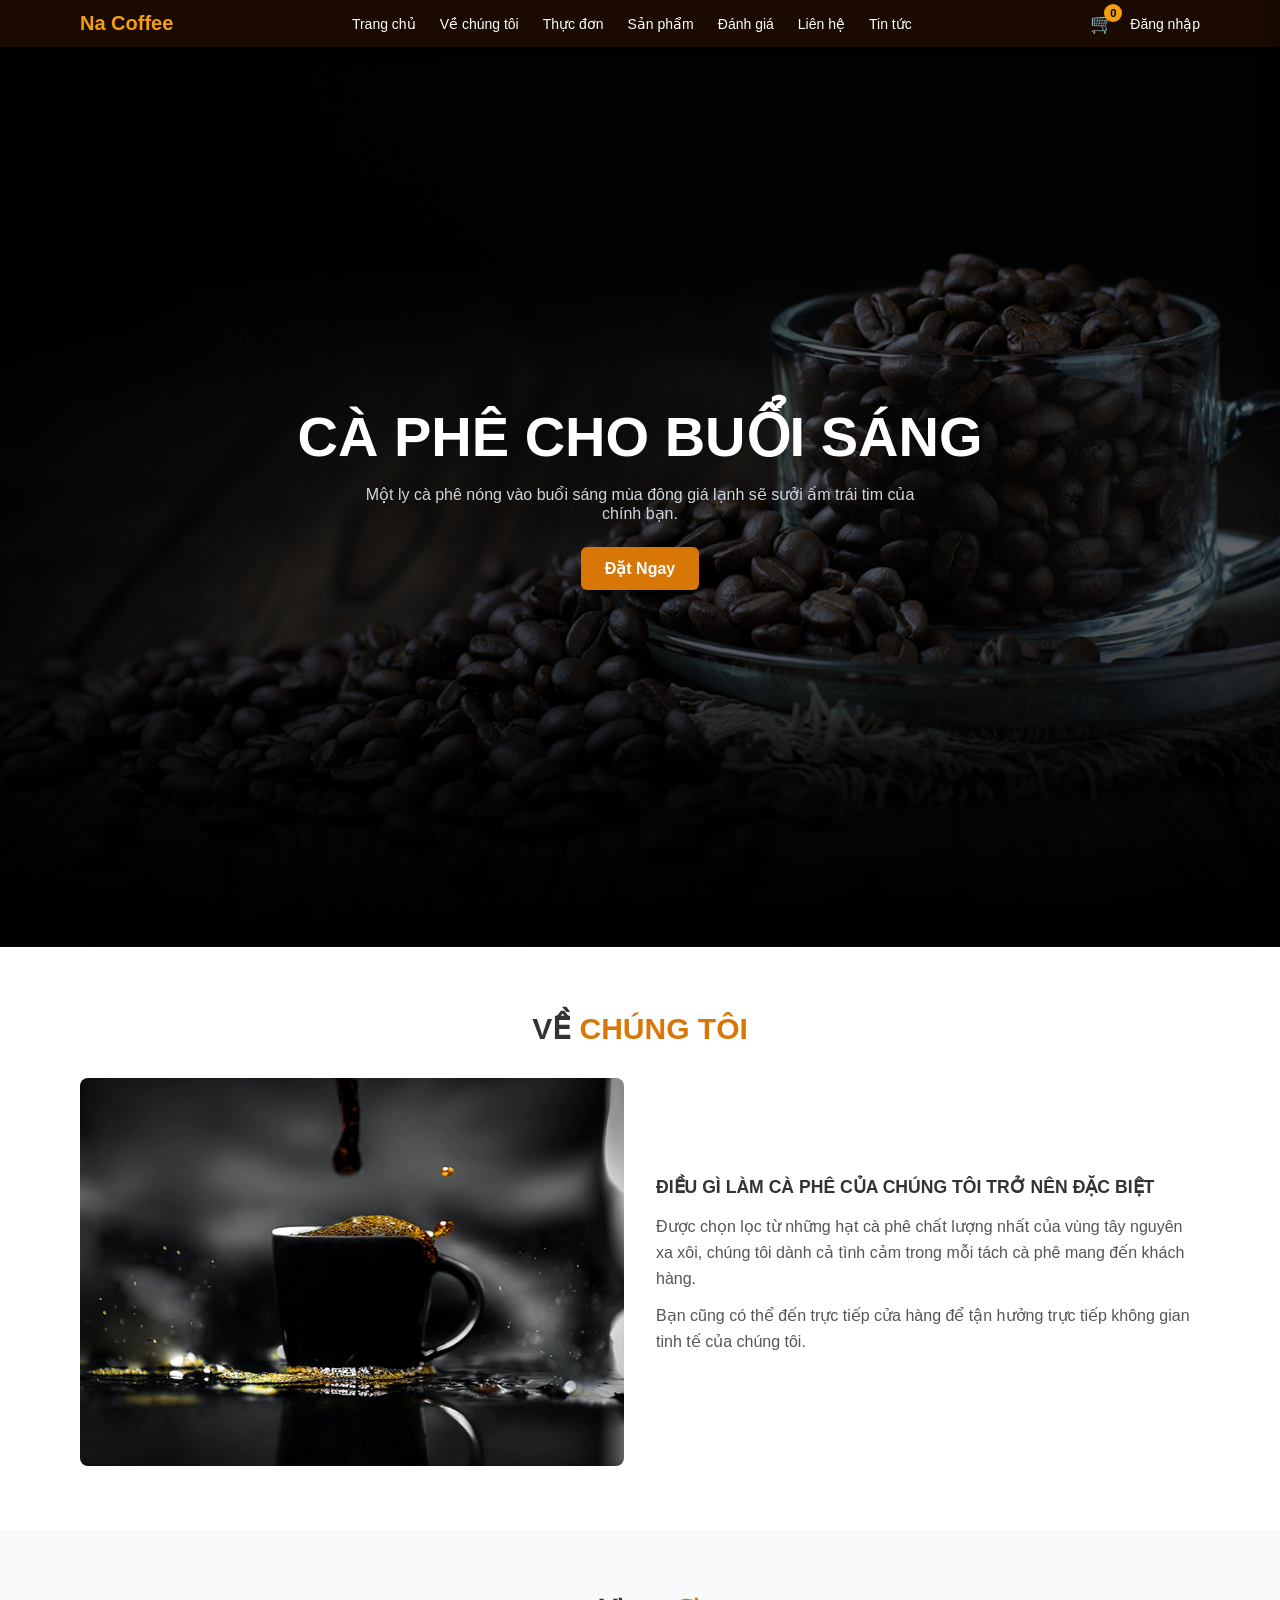
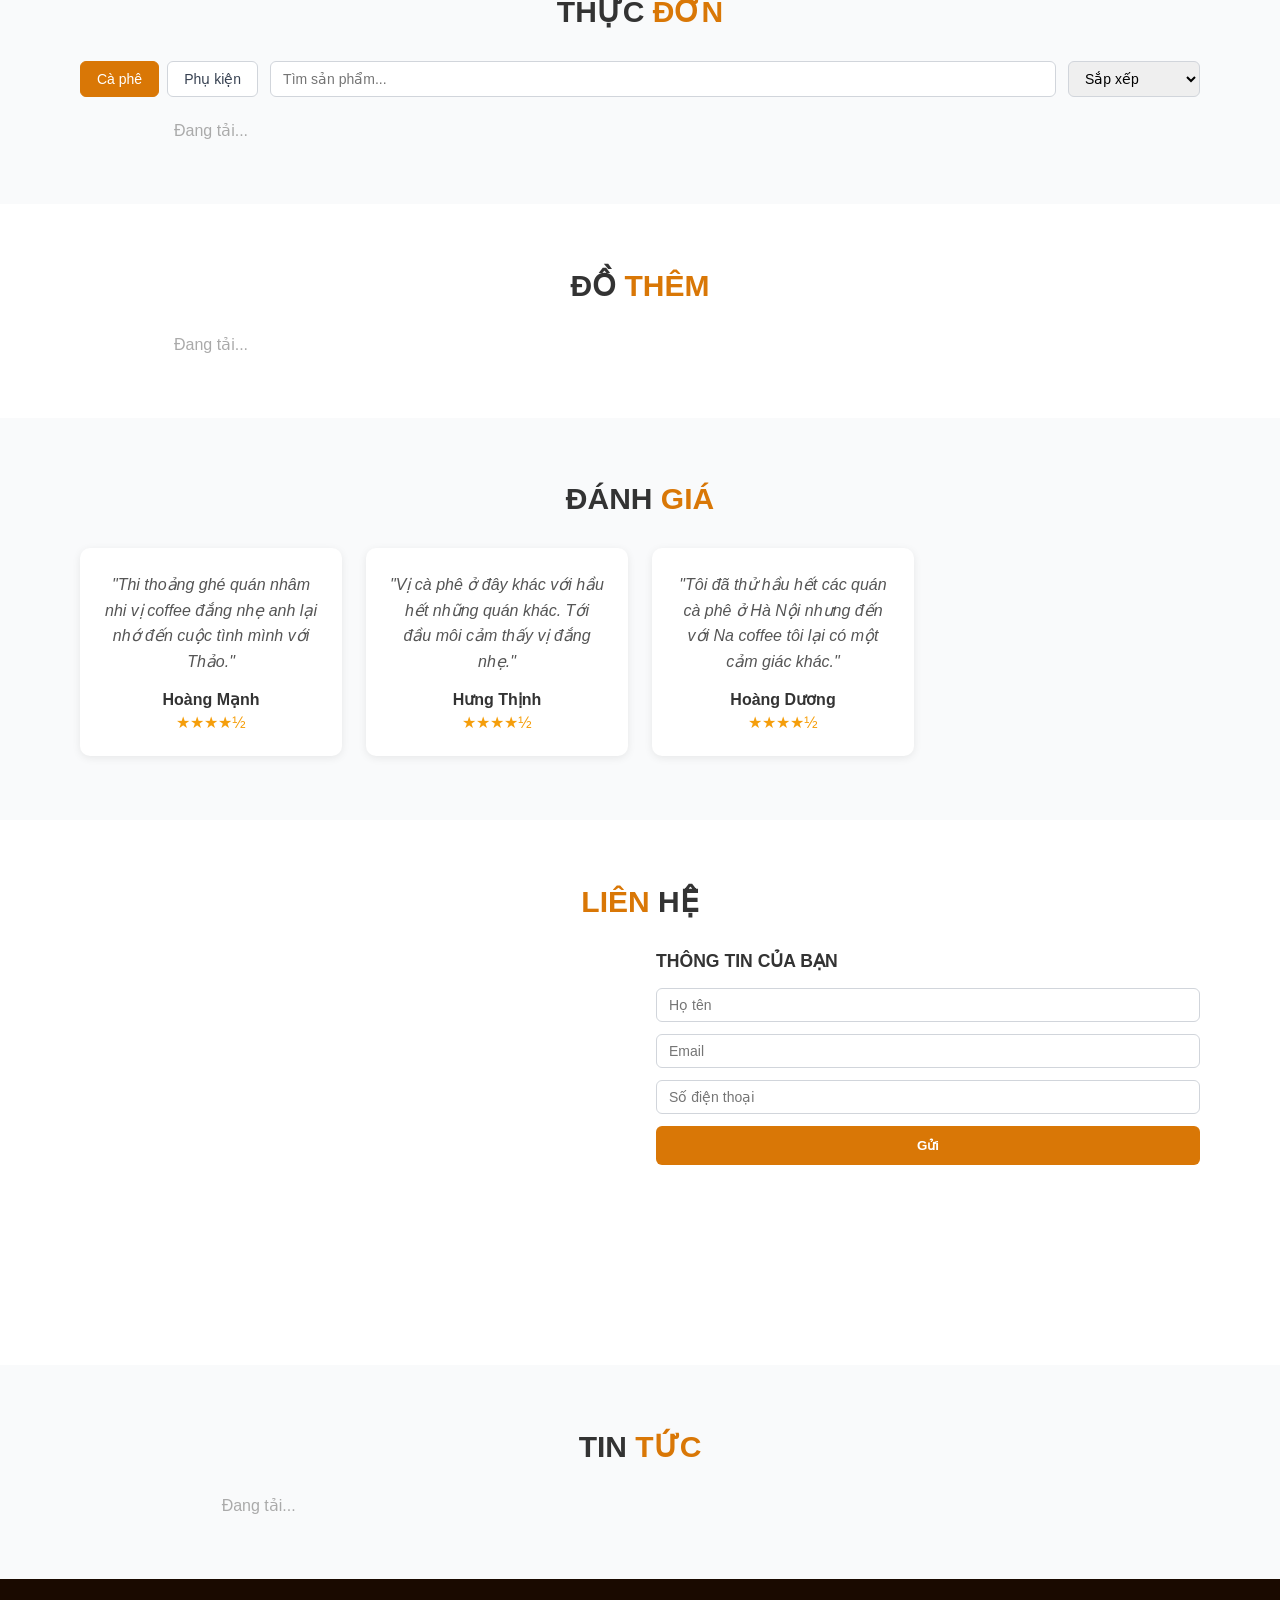
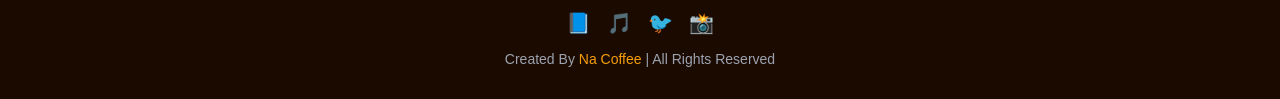
<file: index.html>
<!DOCTYPE html>
<html lang="vi">
<head>
  <meta charset="UTF-8" />
  <meta name="viewport" content="width=device-width, initial-scale=1.0" />
  <title>Na Coffee</title>
  <link rel="stylesheet" href="style.css" />
</head>
<body>

  <!-- NAVBAR -->
  <header class="navbar">
    <nav class="container nav-inner">
      <a href="#home" class="logo">Na Coffee</a>
      <ul class="nav-links">
        <li><a href="#home">Trang chủ</a></li>
        <li><a href="#about">Về chúng tôi</a></li>
        <li><a href="#menu">Thực đơn</a></li>
        <li><a href="#product">Sản phẩm</a></li>
        <li><a href="#review">Đánh giá</a></li>
        <li><a href="#contact">Liên hệ</a></li>
        <li><a href="#blog">Tin tức</a></li>
      </ul>
      <div class="nav-actions">
        <button class="cart-btn" id="cartBtn">
          🛒 <span class="cart-badge" id="cartBadge">0</span>
        </button>
        <a href="login.html" class="nav-login" id="navLogin">Đăng nhập</a>
        <a href="dashboard.html" class="nav-login" id="navDashboard" style="display:none">Tài khoản</a>
        <button class="nav-login" id="navLogout" style="display:none" onclick="logout()">Đăng xuất</button>
      </div>
    </nav>
  </header>

  <!-- CART SIDEBAR -->
  <div class="cart-overlay" id="cartOverlay" onclick="closeCart()"></div>
  <div class="cart-sidebar" id="cartSidebar">
    <div class="cart-header">
      <h2>GIỎ HÀNG</h2>
      <button onclick="closeCart()">✕</button>
    </div>
    <div class="cart-items" id="cartItems"></div>
    <div class="cart-footer">
      <div class="cart-total">
        <span>Tổng tiền:</span>
        <span class="total-price" id="cartTotal">0đ</span>
      </div>
      <a href="checkout.html" class="btn-checkout">CHECKOUT</a>
    </div>
  </div>

  <!-- HERO -->
  <section id="home" class="hero">
    <div class="hero-overlay"></div>
    <div class="hero-content">
      <h1>CÀ PHÊ CHO BUỔI SÁNG</h1>
      <p>Một ly cà phê nóng vào buổi sáng mùa đông giá lạnh sẽ sưởi ấm trái tim của chính bạn.</p>
      <a href="#menu" class="btn-primary">Đặt Ngay</a>
    </div>
  </section>

  <!-- ABOUT -->
  <section id="about" class="section">
    <div class="container">
      <h2 class="section-title">VỀ <span>CHÚNG TÔI</span></h2>
      <div class="about-grid">
        <img src="img/about-img.jpeg" alt="About" class="about-img" />
        <div>
          <h3>ĐIỀU GÌ LÀM CÀ PHÊ CỦA CHÚNG TÔI TRỞ NÊN ĐẶC BIỆT</h3>
          <p>Được chọn lọc từ những hạt cà phê chất lượng nhất của vùng tây nguyên xa xôi, chúng tôi dành cả tình cảm trong mỗi tách cà phê mang đến khách hàng.</p>
          <p>Bạn cũng có thể đến trực tiếp cửa hàng để tận hưởng trực tiếp không gian tinh tế của chúng tôi.</p>
        </div>
      </div>
    </div>
  </section>

  <!-- MENU -->
  <section id="menu" class="section bg-light">
    <div class="container">
      <h2 class="section-title">THỰC <span>ĐƠN</span></h2>
      <div class="filters">
        <div class="cat-btns">
          <button class="cat-btn active" data-cat="coffee" onclick="filterCategory('coffee', this)">Cà phê</button>
          <button class="cat-btn" data-cat="accessories" onclick="filterCategory('accessories', this)">Phụ kiện</button>
        </div>
        <input type="text" id="searchInput" placeholder="Tìm sản phẩm..." oninput="handleSearch(this.value)" />
        <select id="sortSelect" onchange="handleSort(this.value)">
          <option value="">Sắp xếp</option>
          <option value="price_asc">Giá tăng dần</option>
          <option value="price_desc">Giá giảm dần</option>
          <option value="name_asc">Tên A-Z</option>
        </select>
      </div>
      <div class="product-grid" id="menuGrid">
        <p class="loading">Đang tải...</p>
      </div>
    </div>
  </section>

  <!-- ACCESSORIES -->
  <section id="product" class="section">
    <div class="container">
      <h2 class="section-title">ĐỒ <span>THÊM</span></h2>
      <div class="product-grid" id="accessoryGrid">
        <p class="loading">Đang tải...</p>
      </div>
    </div>
  </section>

  <!-- REVIEWS -->
  <section id="review" class="section bg-light">
    <div class="container">
      <h2 class="section-title">ĐÁNH <span>GIÁ</span></h2>
      <div class="review-grid">
        <div class="review-card">
          <p>"Thi thoảng ghé quán nhâm nhi vị coffee đắng nhẹ anh lại nhớ đến cuộc tình mình với Thảo."</p>
          <strong>Hoàng Mạnh</strong>
          <div class="stars">★★★★½</div>
        </div>
        <div class="review-card">
          <p>"Vị cà phê ở đây khác với hầu hết những quán khác. Tới đầu môi cảm thấy vị đắng nhẹ."</p>
          <strong>Hưng Thịnh</strong>
          <div class="stars">★★★★½</div>
        </div>
        <div class="review-card">
          <p>"Tôi đã thử hầu hết các quán cà phê ở Hà Nội nhưng đến với Na coffee tôi lại có một cảm giác khác."</p>
          <strong>Hoàng Dương</strong>
          <div class="stars">★★★★½</div>
        </div>
      </div>
    </div>
  </section>

  <!-- CONTACT -->
  <section id="contact" class="section">
    <div class="container">
      <h2 class="section-title"><span>LIÊN</span> HỆ</h2>
      <div class="contact-grid">
        <iframe src="https://www.openstreetmap.org/export/embed.html?bbox=105.7850%2C20.9750%2C105.7950%2C20.9850&layer=mapnik" class="map-frame" loading="lazy"></iframe>
        <div>
          <h3>THÔNG TIN CỦA BẠN</h3>
          <form id="contactForm" onsubmit="submitContact(event)">
            <input type="text" id="cName" placeholder="Họ tên" required />
            <input type="email" id="cEmail" placeholder="Email" required />
            <input type="tel" id="cPhone" placeholder="Số điện thoại" required />
            <button type="submit" class="btn-primary">Gửi</button>
          </form>
          <p id="contactMsg" class="contact-msg"></p>
        </div>
      </div>
    </div>
  </section>

  <!-- BLOG -->
  <section id="blog" class="section bg-light">
    <div class="container">
      <h2 class="section-title">TIN <span>TỨC</span></h2>
      <div class="blog-grid" id="blogGrid">
        <p class="loading">Đang tải...</p>
      </div>
    </div>
  </section>

  <!-- FOOTER -->
  <footer class="footer">
    <div class="footer-icons">
      <span>📘</span><span>🎵</span><span>🐦</span><span>📸</span>
    </div>
    <p>Created By <span>Na Coffee</span> | All Rights Reserved</p>
  </footer>

  <!-- TOAST -->
  <div class="toast" id="toast"></div>

  <script src="./js/storage.js"></script>
</body>
</html>
</file>
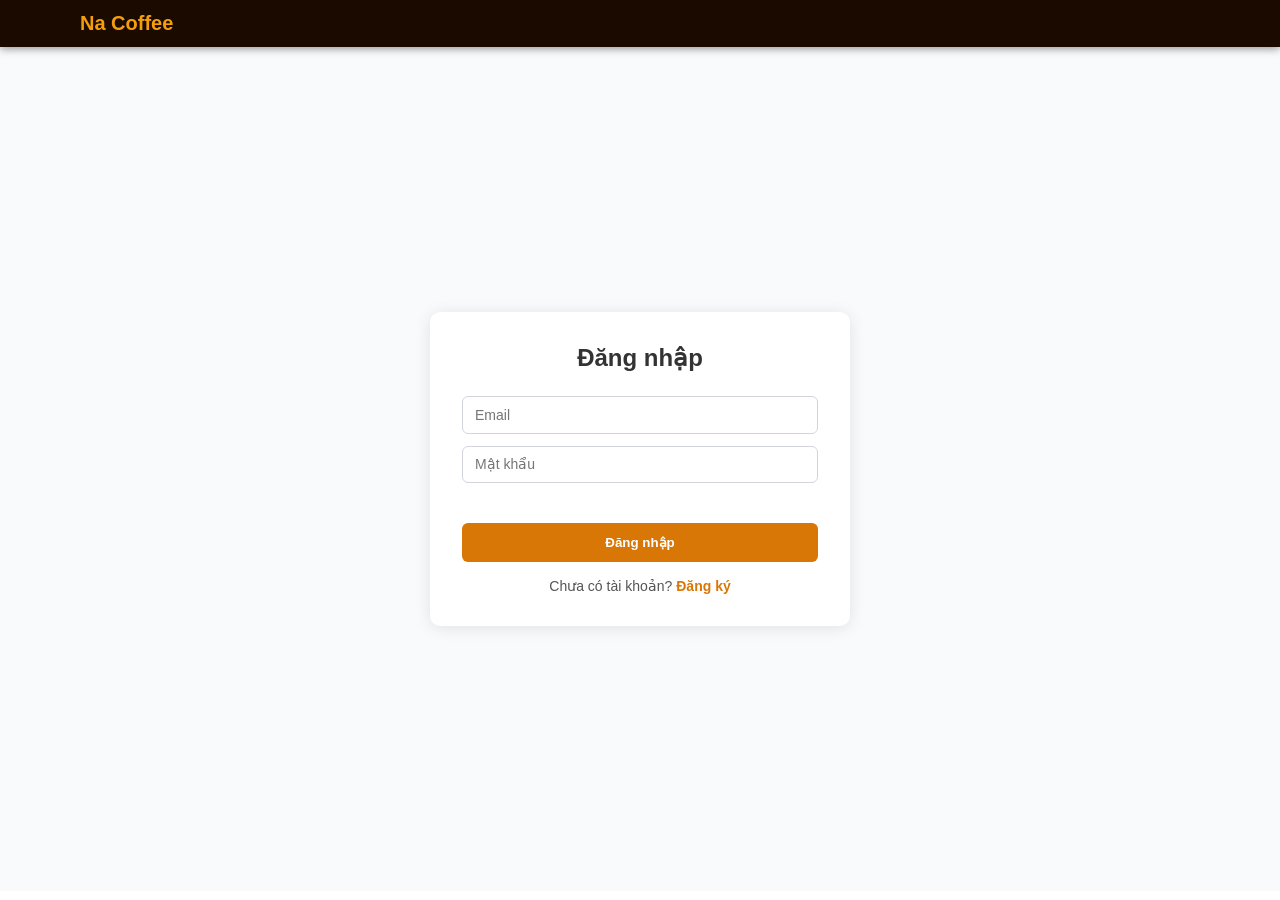
<file: login.html>
<!DOCTYPE html>
<html lang="vi">
<head>
  <meta charset="UTF-8" />
  <meta name="viewport" content="width=device-width, initial-scale=1.0" />
  <title>Đăng nhập – Na Coffee</title>
  <link rel="stylesheet" href="style.css" />
</head>
<body>

  <header class="navbar">
    <nav class="container nav-inner">
      <a href="index.html" class="logo">Na Coffee</a>
    </nav>
  </header>

  <div class="auth-page">
    <div class="auth-card">
      <h1>Đăng nhập</h1>
      <form id="loginForm" onsubmit="handleLogin(event)">
        <input type="email" id="email" placeholder="Email" required />
        <input type="password" id="password" placeholder="Mật khẩu" required />
        <p class="auth-error" id="loginError"></p>
        <button type="submit" class="btn-primary" id="loginBtn">Đăng nhập</button>
      </form>
      <p class="auth-footer">Chưa có tài khoản? <a href="register.html">Đăng ký</a></p>
    </div>
  </div>

  <script>
    const redirecTo = new URLSearchParams(window.location.search).get('redirect') || 'index.html';

    // redirect if already logged in 
    if(isLoggedIn()) window.location.href = redirecTo;

    function showToast(msg) {
      const t = document.getElementById('toast');
      t.textContent = msg; t.classList.add('show');
      setTimeout(() => t.classList.remove('show'), 2800);
    }

    function handleLogin(e) {
      e.preventDefault();
      const btn = document.getElementById('loginBtn');
      const errEl = document.getElementById('loginError');
      errEl.textContent = '';
      btn.disabled = true; 
      btn.textContent = 'Đang đăng nhập...'

      const result = login(
        document.getElementById('email').value,
        document.getElementById('password').value 
      );

      if(!result.ok) {
        errEl.textContent = result.error;
        btn.disabled = false; btn.textContent = 'Đăng nhập';
        return;
      }
      window.location.href = redirecTo;
    }
  </script>
</body>
</html>
</file>
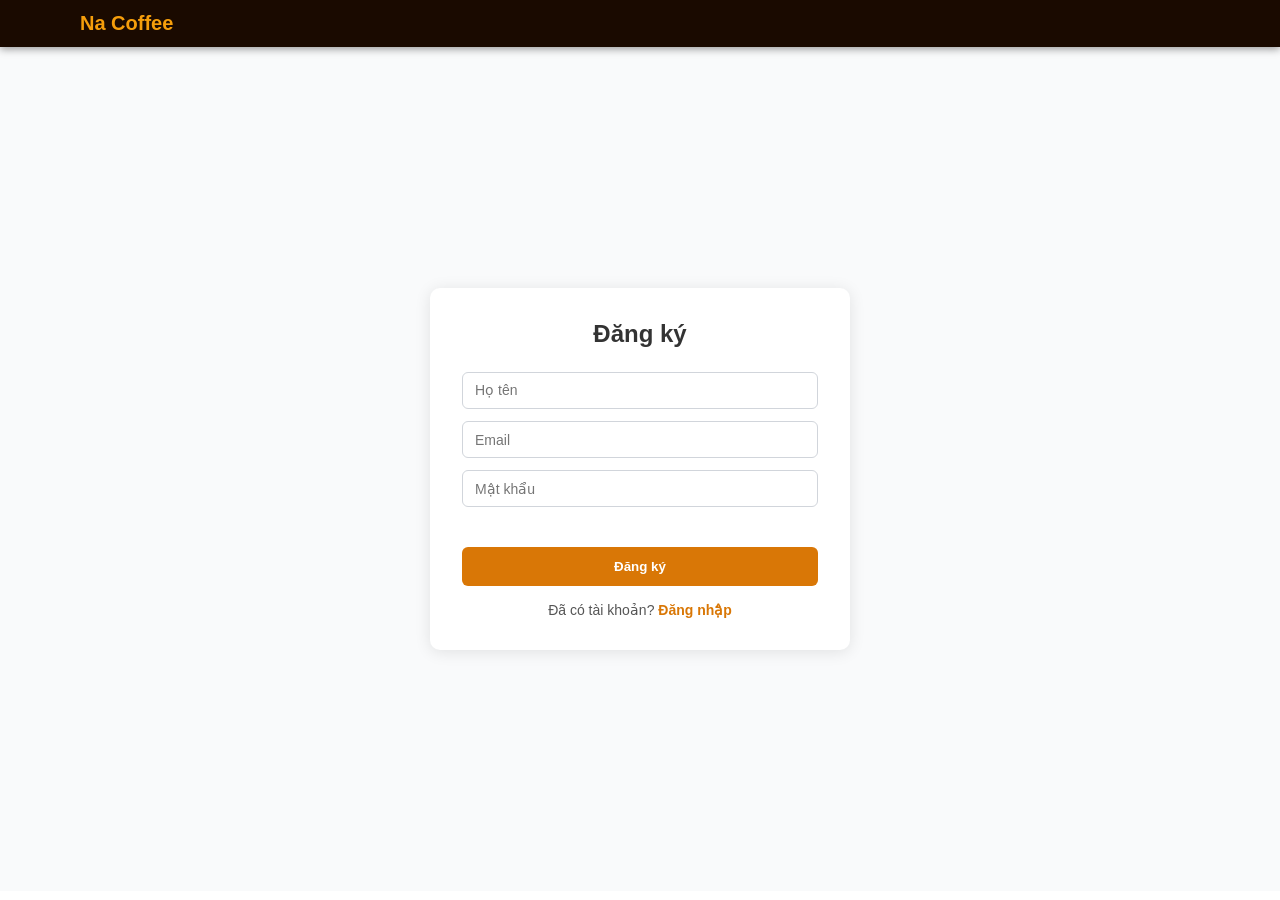
<file: register.html>
<!DOCTYPE html>
<html lang="vi">
<head>
  <meta charset="UTF-8" />
  <meta name="viewport" content="width=device-width, initial-scale=1.0" />
  <title>Đăng ký – Na Coffee</title>
  <link rel="stylesheet" href="style.css" />
</head>
<body>

  <header class="navbar">
    <nav class="container nav-inner">
      <a href="index.html" class="logo">Na Coffee</a>
    </nav>
  </header>

  <div class="auth-page">
    <div class="auth-card">
      <h1>Đăng ký</h1>
      <form id="registerForm" onsubmit="handleRegister(event)">
        <input type="text" id="name" placeholder="Họ tên" required />
        <input type="email" id="email" placeholder="Email" required />
        <input type="password" id="password" placeholder="Mật khẩu" required />
        <p class="auth-error" id="registerError"></p>
        <button type="submit" class="btn-primary" id="registerBtn">Đăng ký</button>
      </form>
      <p class="auth-footer">Đã có tài khoản? <a href="login.html">Đăng nhập</a></p>
    </div>
  </div>

  <script>
    const API = 'http://localhost:3000/';

    if (localStorage.getItem('token')) window.location.href = 'index.html';

    async function handleRegister(e) {
      e.preventDefault();
      const btn = document.getElementById('registerBtn');
      const errEl = document.getElementById('registerError');
      btn.disabled = true; btn.textContent = 'Đang đăng ký...';
      errEl.textContent = '';

      try {
        const res = await fetch(`${API}/auth/register`, {
          method: 'POST',
          headers: { 'Content-Type': 'application/json' },
          body: JSON.stringify({
            name: document.getElementById('name').value,
            email: document.getElementById('email').value,
            password: document.getElementById('password').value,
          })
        });
        const data = await res.json();
        if (!res.ok) { errEl.textContent = data.error || 'Đăng ký thất bại'; return; }
        localStorage.setItem('token', data.token);
        localStorage.setItem('user', JSON.stringify(data.user));
        window.location.href = 'index.html';
      } catch {
        errEl.textContent = 'Lỗi kết nối server.';
      } finally {
        btn.disabled = false; btn.textContent = 'Đăng ký';
      }
    }
  </script>
</body>
</html>
</file>
<file: style.css>
*, *::before, *::after { box-sizing: border-box; margin: 0; padding: 0; }

body { font-family: 'Segoe UI', sans-serif; color: #333; }

a { text-decoration: none; color: inherit; }

.container { max-width: 1152px; margin: 0 auto; padding: 0 1rem; }

/* NAVBAR */
.navbar {
  position: sticky; top: 0; z-index: 40;
  background: #1a0a00; color: #fff; box-shadow: 0 2px 8px rgba(0,0,0,.4);
}
.nav-inner { display: flex; align-items: center; justify-content: space-between; padding: .75rem 1rem; }
.logo { font-size: 1.25rem; font-weight: 700; color: #f59e0b; }
.nav-links { display: flex; gap: 1.5rem; list-style: none; font-size: .875rem; }
.nav-links a:hover { color: #f59e0b; }
.nav-actions { display: flex; align-items: center; gap: 1rem; }
.cart-btn { background: none; border: none; color: #fff; font-size: 1.2rem; cursor: pointer; position: relative; }
.cart-badge {
  position: absolute; top: -8px; right: -8px;
  background: #f59e0b; color: #000; font-size: .7rem; font-weight: 700;
  border-radius: 50%; width: 18px; height: 18px;
  display: flex; align-items: center; justify-content: center;
}
.nav-login { font-size: .875rem; color: #fff; cursor: pointer; background: none; border: none; }
.nav-login:hover { color: #f59e0b; }

/* CART SIDEBAR */
.cart-overlay { display: none; position: fixed; inset: 0; background: rgba(0,0,0,.5); z-index: 40; }
.cart-overlay.open { display: block; }
.cart-sidebar {
  position: fixed; right: -320px; top: 0; height: 100%; width: 320px;
  background: #fff; z-index: 50; display: flex; flex-direction: column;
  box-shadow: -4px 0 16px rgba(0,0,0,.2); transition: right .3s ease;
}
.cart-sidebar.open { right: 0; }
.cart-header { display: flex; justify-content: space-between; align-items: center; padding: 1rem; border-bottom: 1px solid #eee; }
.cart-header h2 { font-size: 1rem; font-weight: 700; }
.cart-header button { background: none; border: none; font-size: 1.2rem; cursor: pointer; }
.cart-items { flex: 1; overflow-y: auto; padding: 1rem; display: flex; flex-direction: column; gap: .75rem; }
.cart-item { display: flex; gap: .75rem; align-items: center; }
.cart-item img { width: 60px; height: 60px; object-fit: cover; border-radius: 6px; }
.cart-item-info { flex: 1; }
.cart-item-info p { font-size: .875rem; font-weight: 500; }
.cart-item-info small { font-size: .75rem; color: #888; }
.cart-qty { display: flex; align-items: center; gap: .5rem; margin-top: .25rem; }
.cart-qty button { width: 24px; height: 24px; border: 1px solid #ddd; border-radius: 4px; background: #fff; cursor: pointer; font-size: .875rem; }
.cart-qty span { font-size: .875rem; }
.cart-remove { margin-left: auto; background: none; border: none; color: #f87171; cursor: pointer; font-size: .875rem; }
.cart-footer { padding: 1rem; border-top: 1px solid #eee; }
.cart-total { display: flex; justify-content: space-between; margin-bottom: .75rem; font-weight: 500; }
.total-price { font-weight: 700; color: #d97706; }
.btn-checkout { display: block; width: 100%; background: #d97706; color: #fff; text-align: center; padding: .6rem; border-radius: 6px; font-weight: 600; }
.btn-checkout:hover { background: #b45309; }
.empty-cart { text-align: center; color: #aaa; margin-top: 2rem; }

/* HERO */
.hero {
  min-height: 100vh; display: flex; align-items: center; justify-content: center;
  text-align: center; color: #fff; position: relative;
  background: url('img/home-img.jpeg') center/cover no-repeat;
}
.hero-overlay { position: absolute; inset: 0; background: rgba(0,0,0,.6); }
.hero-content { position: relative; z-index: 1; padding: 1rem; }
.hero-content h1 { font-size: clamp(2rem, 6vw, 3.5rem); font-weight: 700; margin-bottom: 1rem; }
.hero-content p { max-width: 560px; margin: 0 auto 1.5rem; color: #d1d5db; }
.btn-primary { background: #d97706; color: #fff; padding: .75rem 1.5rem; border-radius: 6px; font-weight: 600; border: none; cursor: pointer; display: inline-block; }
.btn-primary:hover { background: #b45309; }

/* SECTIONS */
.section { padding: 4rem 1rem; }
.bg-light { background: #f9fafb; }
.section-title { font-size: 1.875rem; font-weight: 700; text-align: center; margin-bottom: 2rem; }
.section-title span { color: #d97706; }
.loading { text-align: center; color: #aaa; }

/* ABOUT */
.about-grid { display: grid; grid-template-columns: 1fr 1fr; gap: 2rem; align-items: center; }
.about-img { width: 100%; border-radius: 8px; object-fit: cover; }
.about-grid h3 { font-size: 1.1rem; font-weight: 700; margin-bottom: 1rem; }
.about-grid p { color: #555; margin-bottom: .75rem; line-height: 1.6; }

/* PRODUCT GRID */
.filters { display: flex; flex-wrap: wrap; gap: .75rem; margin-bottom: 1.5rem; }
.cat-btns { display: flex; gap: .5rem; }
.cat-btn { padding: .5rem 1rem; border-radius: 6px; border: 1px solid #d1d5db; background: #fff; color: #374151; font-size: .875rem; font-weight: 500; cursor: pointer; transition: all .2s; }
.cat-btn.active, .cat-btn:hover { background: #d97706; color: #fff; border-color: #d97706; }
.filters input { border: 1px solid #d1d5db; border-radius: 6px; padding: .5rem .75rem; flex: 1; font-size: .875rem; min-width: 160px; }
.filters select { border: 1px solid #d1d5db; border-radius: 6px; padding: .5rem .75rem; font-size: .875rem; }
.product-grid { display: grid; grid-template-columns: repeat(auto-fill, minmax(260px, 1fr)); gap: 1.5rem; }
.product-card { background: #fff; border-radius: 10px; box-shadow: 0 2px 8px rgba(0,0,0,.08); overflow: hidden; transition: transform .2s; }
.product-card:hover { transform: translateY(-4px); }
.product-card img { width: 100%; height: 200px; object-fit: cover; }
.product-card-body { padding: 1rem; }
.product-card-body h3 { font-size: 1rem; font-weight: 600; margin-bottom: .25rem; }
.product-card-body .price { color: #d97706; font-weight: 700; margin-bottom: .75rem; }
.product-card-body .original-price { text-decoration: line-through; color: #aaa; font-size: .8rem; margin-left: .25rem; }
.product-card-body .badge { display: inline-block; font-size: .7rem; padding: .15rem .5rem; border-radius: 999px; background: #fef3c7; color: #92400e; margin-bottom: .5rem; }
.btn-add { width: 100%; background: #d97706; color: #fff; border: none; padding: .5rem; border-radius: 6px; cursor: pointer; font-weight: 600; }
.btn-add:hover { background: #b45309; }
.btn-add:disabled { background: #d1d5db; color: #9ca3af; cursor: not-allowed; }
.stars-small { color: #f59e0b; font-size: .85rem; margin-bottom: .5rem; }

/* REVIEWS */
.review-grid { display: grid; grid-template-columns: repeat(auto-fill, minmax(260px, 1fr)); gap: 1.5rem; }
.review-card { background: #fff; border-radius: 10px; padding: 1.5rem; box-shadow: 0 2px 8px rgba(0,0,0,.08); text-align: center; }
.review-card p { color: #555; font-style: italic; margin-bottom: 1rem; line-height: 1.6; }
.review-card strong { display: block; font-weight: 700; }
.stars { color: #f59e0b; margin-top: .25rem; }

/* CONTACT */
.contact-grid { display: grid; grid-template-columns: 1fr 1fr; gap: 2rem; }
.map-frame { width: 100%; height: 350px; border: 0; border-radius: 8px; }
.contact-grid h3 { font-size: 1.1rem; font-weight: 700; margin-bottom: 1rem; }
.contact-grid form { display: flex; flex-direction: column; gap: .75rem; }
.contact-grid input { border: 1px solid #d1d5db; border-radius: 6px; padding: .5rem .75rem; font-size: .875rem; }
.contact-msg { margin-top: .75rem; font-size: .875rem; color: #16a34a; }

/* BLOG */
.blog-grid { display: grid; grid-template-columns: repeat(auto-fill, minmax(280px, 1fr)); gap: 1.5rem; }
.blog-card { background: #fff; border-radius: 10px; box-shadow: 0 2px 8px rgba(0,0,0,.08); overflow: hidden; }
.blog-card img { width: 100%; height: 180px; object-fit: cover; }
.blog-card-body { padding: 1rem; }
.blog-card-body h3 { font-size: .95rem; font-weight: 700; margin-bottom: .5rem; }
.blog-card-body p { font-size: .85rem; color: #555; margin-bottom: .75rem; line-height: 1.5; }
.blog-card-body a { font-size: .85rem; color: #d97706; font-weight: 600; }
.blog-date { font-size: .75rem; color: #aaa; margin-bottom: .25rem; }

/* FOOTER */
.footer { background: #1a0a00; color: #fff; text-align: center; padding: 2rem 1rem; }
.footer-icons { display: flex; justify-content: center; gap: 1rem; font-size: 1.25rem; margin-bottom: 1rem; }
.footer p { font-size: .875rem; color: #9ca3af; }
.footer span { color: #f59e0b; }

/* TOAST */
.toast {
  position: fixed; bottom: 1.5rem; right: 1.5rem; z-index: 999;
  background: #1a0a00; color: #fff; padding: .75rem 1.25rem;
  border-radius: 8px; font-size: .875rem; opacity: 0;
  transition: opacity .3s; pointer-events: none;
}
.toast.show { opacity: 1; }

/* RESPONSIVE */
@media (max-width: 768px) {
  .nav-links { display: none; }
  .about-grid, .contact-grid { grid-template-columns: 1fr; }
}

/* AUTH PAGES */
.auth-page { min-height: calc(100vh - 56px); display: flex; align-items: center; justify-content: center; background: #f9fafb; padding: 2rem 1rem; }
.auth-card { background: #fff; border-radius: 10px; box-shadow: 0 2px 16px rgba(0,0,0,.1); padding: 2rem; width: 100%; max-width: 420px; }
.auth-card h1 { font-size: 1.5rem; font-weight: 700; text-align: center; margin-bottom: 1.5rem; }
.auth-card form { display: flex; flex-direction: column; gap: .75rem; }
.auth-card input { border: 1px solid #d1d5db; border-radius: 6px; padding: .6rem .75rem; font-size: .875rem; }
.auth-error { color: #dc2626; font-size: .8rem; min-height: 1rem; }
.auth-footer { text-align: center; font-size: .875rem; margin-top: 1rem; color: #555; }
.auth-footer a { color: #d97706; font-weight: 600; }
</file>
